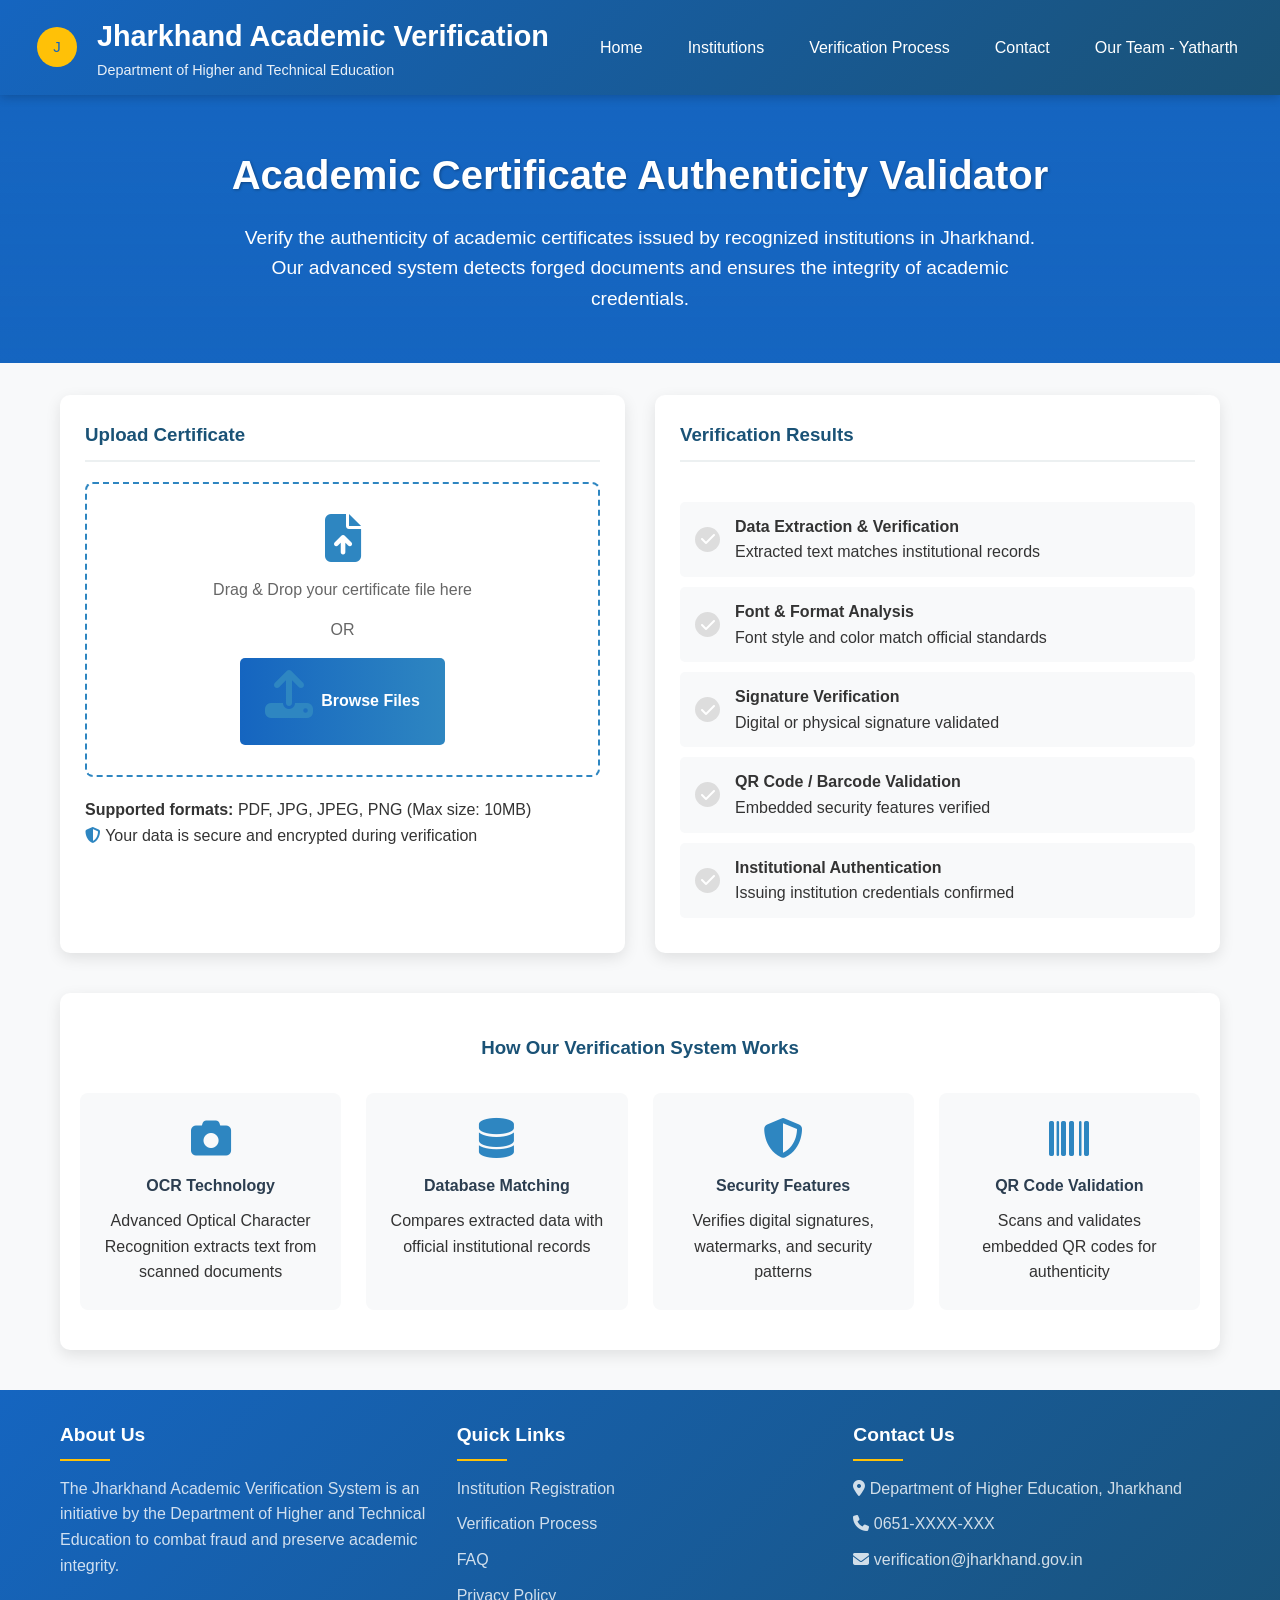
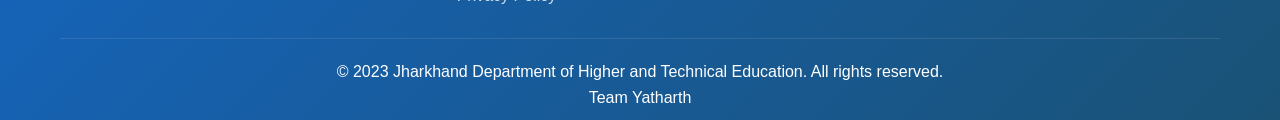
<file: src/frontend/frontend.html>
<!DOCTYPE html>
<html lang="en">
<head>
    <meta charset="UTF-8">
    <meta name="viewport" content="width=device-width, initial-scale=1.0">
    <title>Jharkhand Academic Certificate Verification</title>
    <link rel="stylesheet" href="https://cdnjs.cloudflare.com/ajax/libs/font-awesome/6.4.0/css/all.min.css">
    <style>
        :root {
            --primary-color: #1a5276;
            --secondary-color: #2e86c1;
            --accent-color: #f39c12;
            --light-color: #ecf0f1;
            --dark-color: #2c3e50;
            --success-color: #27ae60;
            --warning-color: #e74c3c;
            --govt-blue: #1565C0;
            --govt-light-blue: #64B5F6;
            --govt-gold: #FFC107;
        }
        
        * {
            margin: 0;
            padding: 0;
            box-sizing: border-box;
            font-family: 'Segoe UI', Tahoma, Geneva, Verdana, sans-serif;
        }
        
        body {
            background-color: #f8f9fa;
            color: #333;
            line-height: 1.6;
        }
        
        /* Navbar Styles */
        .navbar {
            background: linear-gradient(135deg, var(--govt-blue) 0%, var(--primary-color) 100%);
            color: white;
            padding: 0.8rem 2rem;
            display: flex;
            justify-content: space-between;
            align-items: center;
            box-shadow: 0 2px 10px rgba(0, 0, 0, 0.2);
            position: sticky;
            top: 0;
            z-index: 100;
        }
        
        .navbar .logo {
            display: flex;
            align-items: center;
            gap: 15px;
        }
        
        .navbar .logo img {
            height: 50px;
        }
        
        .navbar .logo-text {
            display: flex;
            flex-direction: column;
        }
        
        .navbar .logo-text h1 {
            font-size: 1.8rem;
            font-weight: 700;
        }
        
        .navbar .logo-text span {
            font-size: 0.9rem;
            opacity: 0.9;
        }
        
        .nav-links {
            display: flex;
            list-style: none;
            gap: 25px;
        }
        
        .nav-links a {
            color: white;
            text-decoration: none;
            font-weight: 500;
            padding: 5px 10px;
            border-radius: 4px;
            transition: background 0.3s;
        }
        
        .nav-links a:hover {
            background: rgba(255, 255, 255, 0.1);
        }
        
        /* Header Section */
        .header {
            background: linear-gradient(rgba(21, 101, 192, 0.8), rgba(21, 101, 192, 0.9)), url('data:image/svg+xml;utf8,<svg xmlns="http://www.w3.org/2000/svg" width="100" height="100" viewBox="0 0 100 100"><rect fill="%231565C0" width="100" height="100"/><path fill="%231965a0" d="M0 0L100 100"></path><path fill="%231965a0" d="M100 0L0 100"></path></svg>');
            background-size: cover;
            color: white;
            text-align: center;
            padding: 3rem 2rem;
            margin-bottom: 2rem;
        }
        
        .header h2 {
            font-size: 2.5rem;
            margin-bottom: 1rem;
            text-shadow: 1px 1px 3px rgba(0, 0, 0, 0.3);
        }
        
        .header p {
            font-size: 1.2rem;
            max-width: 800px;
            margin: 0 auto;
        }
        
        /* Main Content */
        .container {
            max-width: 1200px;
            margin: 0 auto;
            padding: 0 20px;
        }
        
        .verification-section {
            display: grid;
            grid-template-columns: 1fr 1fr;
            gap: 30px;
            margin-bottom: 40px;
        }
        
        @media (max-width: 900px) {
            .verification-section {
                grid-template-columns: 1fr;
            }
        }
        
        /* Upload Section */
        .upload-section {
            background: white;
            border-radius: 10px;
            padding: 25px;
            box-shadow: 0 5px 15px rgba(0, 0, 0, 0.1);
        }
        
        .upload-section h3 {
            color: var(--primary-color);
            margin-bottom: 20px;
            padding-bottom: 10px;
            border-bottom: 2px solid var(--light-color);
        }
        
        .upload-area {
            border: 2px dashed var(--secondary-color);
            border-radius: 8px;
            padding: 30px;
            text-align: center;
            cursor: pointer;
            transition: all 0.3s;
            margin-bottom: 20px;
        }
        
        .upload-area:hover {
            background-color: #f0f8ff;
        }
        
        .upload-area i {
            font-size: 3rem;
            color: var(--secondary-color);
            margin-bottom: 15px;
        }
        
        .upload-area p {
            color: #666;
            margin-bottom: 15px;
        }
        
        .upload-btn {
            background: linear-gradient(to right, var(--govt-blue), var(--secondary-color));
            color: white;
            border: none;
            padding: 12px 25px;
            border-radius: 5px;
            font-size: 1rem;
            font-weight: 600;
            cursor: pointer;
            transition: all 0.3s;
            display: inline-flex;
            align-items: center;
            gap: 8px;
        }
        
        .upload-btn:hover {
            background: linear-gradient(to right, var(--secondary-color), var(--govt-blue));
            transform: translateY(-2px);
            box-shadow: 0 5px 10px rgba(0, 0, 0, 0.1);
        }
        
        .upload-btn:disabled {
            background: #95a5a6;
            cursor: not-allowed;
            transform: none;
            box-shadow: none;
        }
        
        .file-input {
            display: none;
        }
        
        .file-info {
            margin-top: 15px;
            padding: 10px;
            background: #f8f9fa;
            border-radius: 5px;
            display: none;
        }
        
        /* Verification Results */
        .results-section {
            background: white;
            border-radius: 10px;
            padding: 25px;
            box-shadow: 0 5px 15px rgba(0, 0, 0, 0.1);
            position: relative;
            min-height: 400px;
            display: flex;
            flex-direction: column;
        }
        
        .results-section h3 {
            color: var(--primary-color);
            margin-bottom: 20px;
            padding-bottom: 10px;
            border-bottom: 2px solid var(--light-color);
        }
        
        .verification-status {
            text-align: center;
            padding: 20px;
            margin: 20px 0;
            border-radius: 8px;
            display: none;
        }
        
        .status-valid {
            background-color: rgba(39, 174, 96, 0.1);
            border: 1px solid var(--success-color);
            color: var(--success-color);
        }
        
        .status-invalid {
            background-color: rgba(231, 76, 60, 0.1);
            border: 1px solid var(--warning-color);
            color: var(--warning-color);
        }
        
        .verification-criteria {
            margin-top: 20px;
        }
        
        .criteria-item {
            display: flex;
            align-items: center;
            padding: 12px 15px;
            margin-bottom: 10px;
            background: #f8f9fa;
            border-radius: 5px;
            transition: all 0.3s;
        }
        
        .criteria-item.checked {
            background: rgba(39, 174, 96, 0.1);
        }
        
        .criteria-item .check-icon {
            margin-right: 15px;
            width: 25px;
            height: 25px;
            border-radius: 50%;
            background: #ddd;
            display: flex;
            align-items: center;
            justify-content: center;
            color: white;
        }
        
        .criteria-item.checked .check-icon {
            background: var(--success-color);
        }
        
        /* Features Section */
        .features-section {
            padding: 40px 0;
            background: white;
            border-radius: 10px;
            box-shadow: 0 5px 15px rgba(0, 0, 0, 0.1);
            margin-bottom: 40px;
        }
        
        .features-section h3 {
            text-align: center;
            color: var(--primary-color);
            margin-bottom: 30px;
        }
        
        .features-grid {
            display: grid;
            grid-template-columns: repeat(auto-fit, minmax(250px, 1fr));
            gap: 25px;
            padding: 0 20px;
        }
        
        .feature-card {
            text-align: center;
            padding: 25px 20px;
            border-radius: 8px;
            background: #f8f9fa;
            transition: all 0.3s;
        }
        
        .feature-card:hover {
            transform: translateY(-5px);
            box-shadow: 0 10px 20px rgba(0, 0, 0, 0.1);
        }
        
        .feature-card i {
            font-size: 2.5rem;
            color: var(--secondary-color);
            margin-bottom: 15px;
        }
        
        .feature-card h4 {
            color: var(--dark-color);
            margin-bottom: 10px;
        }
        
        /* Footer */
        .footer {
            background: linear-gradient(135deg, var(--govt-blue) 0%, var(--primary-color) 100%);
            color: white;
            padding: 30px 0 10px;
        }
        
        .footer-content {
            display: grid;
            grid-template-columns: repeat(auto-fit, minmax(250px, 1fr));
            gap: 30px;
            margin-bottom: 20px;
        }
        
        .footer-section h4 {
            font-size: 1.2rem;
            margin-bottom: 15px;
            position: relative;
            padding-bottom: 10px;
        }
        
        .footer-section h4::after {
            content: '';
            position: absolute;
            bottom: 0;
            left: 0;
            width: 50px;
            height: 2px;
            background: var(--govt-gold);
        }
        
        .footer-section p, .footer-section a {
            color: rgba(255, 255, 255, 0.8);
            margin-bottom: 10px;
            display: block;
            text-decoration: none;
            transition: color 0.3s;
        }
        
        .footer-section a:hover {
            color: white;
        }
        
        .footer-bottom {
            text-align: center;
            padding-top: 20px;
            border-top: 1px solid rgba(255, 255, 255, 0.1);
        }
        
        /* Animations */
        @keyframes fadeIn {
            from { opacity: 0; }
            to { opacity: 1; }
        }
        
        @keyframes spin {
            0% { transform: rotate(0deg); }
            100% { transform: rotate(360deg); }
        }
        
        .spinner {
            animation: spin 1s linear infinite;
            display: none;
            margin-left: 10px;
        }
        
        .fade-in {
            animation: fadeIn 0.5s ease-in;
        }
    </style>
</head>
<body>
    <!-- Navbar -->
    <nav class="navbar">
        <div class="logo">
            <img src="data:image/svg+xml;utf8,<svg xmlns='http://www.w3.org/2000/svg' viewBox='0 0 100 100'><circle cx='50' cy='50' r='40' fill='%23FFC107' /><text x='50' y='60' font-family='Arial' font-size='30' text-anchor='middle' fill='%231565C0'>J</text></svg>" alt="Jharkhand Government Logo">
            <div class="logo-text">
                <h1>Jharkhand Academic Verification</h1>
                <span>Department of Higher and Technical Education</span>
            </div>
        </div>
        <ul class="nav-links">
            <li><a href="#">Home</a></li>
            <li><a href="#">Institutions</a></li>
            <li><a href="#">Verification Process</a></li>
            <li><a href="#">Contact</a></li>
            <li><a href="#">Our Team - Yatharth</a></li>
        </ul>
    </nav>

    <!-- Header Section -->
    <header class="header">
        <h2>Academic Certificate Authenticity Validator</h2>
        <p>Verify the authenticity of academic certificates issued by recognized institutions in Jharkhand. Our advanced system detects forged documents and ensures the integrity of academic credentials.</p>
    </header>

    <!-- Main Content -->
    <div class="container">
        <div class="verification-section">
            <!-- Upload Section -->
            <div class="upload-section">
                <h3>Upload Certificate</h3>
                <div class="upload-area" id="dropZone">
                    <i class="fas fa-file-upload"></i>
                    <p>Drag & Drop your certificate file here</p>
                    <p>OR</p>
                    <button class="upload-btn" id="uploadBtn">
                        <i class="fas fa-upload"></i> Browse Files
                    </button>
                    <input type="file" id="fileInput" class="file-input" accept=".pdf,.jpg,.jpeg,.png">
                </div>
                <div class="file-info" id="fileInfo">
                    <p><strong>Selected file:</strong> <span id="fileName"></span></p>
                    <p><strong>File type:</strong> <span id="fileType"></span></p>
                    <p><strong>File size:</strong> <span id="fileSize"></span></p>
                </div>
                <div style="margin-top: 20px;">
                    <p><strong>Supported formats:</strong> PDF, JPG, JPEG, PNG (Max size: 10MB)</p>
                    <p><i class="fas fa-shield-alt" style="color: var(--secondary-color);"></i> Your data is secure and encrypted during verification</p>
                </div>
            </div>

            <!-- Verification Results -->
            <div class="results-section">
                <h3>Verification Results</h3>
                <div class="verification-status" id="verificationStatus">
                    <i class="fas fa-check-circle" style="font-size: 3rem; margin-bottom: 15px;"></i>
                    <h4 id="statusTitle">Verification Complete</h4>
                    <p id="statusMessage">Your certificate has been successfully verified.</p>
                </div>
                
                <div class="verification-criteria">
                    <div class="criteria-item" id="criteria1">
                        <div class="check-icon"><i class="fas fa-check"></i></div>
                        <div>
                            <h4>Data Extraction & Verification</h4>
                            <p>Extracted text matches institutional records</p>
                        </div>
                    </div>
                    <div class="criteria-item" id="criteria2">
                        <div class="check-icon"><i class="fas fa-check"></i></div>
                        <div>
                            <h4>Font & Format Analysis</h4>
                            <p>Font style and color match official standards</p>
                        </div>
                    </div>
                    <div class="criteria-item" id="criteria3">
                        <div class="check-icon"><i class="fas fa-check"></i></div>
                        <div>
                            <h4>Signature Verification</h4>
                            <p>Digital or physical signature validated</p>
                        </div>
                    </div>
                    <div class="criteria-item" id="criteria4">
                        <div class="check-icon"><i class="fas fa-check"></i></div>
                        <div>
                            <h4>QR Code / Barcode Validation</h4>
                            <p>Embedded security features verified</p>
                        </div>
                    </div>
                    <div class="criteria-item" id="criteria5">
                        <div class="check-icon"><i class="fas fa-check"></i></div>
                        <div>
                            <h4>Institutional Authentication</h4>
                            <p>Issuing institution credentials confirmed</p>
                        </div>
                    </div>
                </div>
            </div>
        </div>

        <!-- Features Section -->
        <div class="features-section">
            <h3>How Our Verification System Works</h3>
            <div class="features-grid">
                <div class="feature-card">
                    <i class="fas fa-camera"></i>
                    <h4>OCR Technology</h4>
                    <p>Advanced Optical Character Recognition extracts text from scanned documents</p>
                </div>
                <div class="feature-card">
                    <i class="fas fa-database"></i>
                    <h4>Database Matching</h4>
                    <p>Compares extracted data with official institutional records</p>
                </div>
                <div class="feature-card">
                    <i class="fas fa-shield-alt"></i>
                    <h4>Security Features</h4>
                    <p>Verifies digital signatures, watermarks, and security patterns</p>
                </div>
                <div class="feature-card">
                    <i class="fas fa-barcode"></i>
                    <h4>QR Code Validation</h4>
                    <p>Scans and validates embedded QR codes for authenticity</p>
                </div>
            </div>
        </div>
    </div>

    <!-- Footer -->
    <footer class="footer">
        <div class="container">
            <div class="footer-content">
                <div class="footer-section">
                    <h4>About Us</h4>
                    <p>The Jharkhand Academic Verification System is an initiative by the Department of Higher and Technical Education to combat fraud and preserve academic integrity.</p>
                </div>
                <div class="footer-section">
                    <h4>Quick Links</h4>
                    <a href="#">Institution Registration</a>
                    <a href="#">Verification Process</a>
                    <a href="#">FAQ</a>
                    <a href="#">Privacy Policy</a>
                </div>
                <div class="footer-section">
                    <h4>Contact Us</h4>
                    <p><i class="fas fa-map-marker-alt"></i> Department of Higher Education, Jharkhand</p>
                    <p><i class="fas fa-phone"></i> 0651-XXXX-XXX</p>
                    <p><i class="fas fa-envelope"></i> verification@jharkhand.gov.in</p>
                </div>
            </div>
            <div class="footer-bottom">
                <p>&copy; 2023 Jharkhand Department of Higher and Technical Education. All rights reserved.</p>
                <p>Team Yatharth</p>
            </div>
        </div>
    </footer>

    <script>
        document.addEventListener('DOMContentLoaded', function() {
            const uploadBtn = document.getElementById('uploadBtn');
            const fileInput = document.getElementById('fileInput');
            const dropZone = document.getElementById('dropZone');
            const fileInfo = document.getElementById('fileInfo');
            const fileName = document.getElementById('fileName');
            const fileType = document.getElementById('fileType');
            const fileSize = document.getElementById('fileSize');
            const verificationStatus = document.getElementById('verificationStatus');
            const statusTitle = document.getElementById('statusTitle');
            const statusMessage = document.getElementById('statusMessage');
            
            // Criteria items
            const criteria1 = document.getElementById('criteria1');
            const criteria2 = document.getElementById('criteria2');
            const criteria3 = document.getElementById('criteria3');
            const criteria4 = document.getElementById('criteria4');
            const criteria5 = document.getElementById('criteria5');
            
            // Upload button click event
            uploadBtn.addEventListener('click', function() {
                fileInput.click();
            });
            
            // File input change event
            fileInput.addEventListener('change', function(e) {
                if (e.target.files.length > 0) {
                    handleFile(e.target.files[0]);
                }
            });
            
            // Drag and drop functionality - FIXED
            dropZone.addEventListener('dragover', function(e) {
                e.preventDefault();
                dropZone.style.borderColor = '#f39c12'; // Using actual color value instead of var()
                dropZone.style.backgroundColor = '#f0f8ff';
            });
            
            dropZone.addEventListener('dragleave', function() {
                dropZone.style.borderColor = '#2e86c1'; // Using actual color value instead of var()
                dropZone.style.backgroundColor = 'transparent';
            });
            
            dropZone.addEventListener('drop', function(e) {
                e.preventDefault();
                dropZone.style.borderColor = '#2e86c1'; // Using actual color value instead of var()
                dropZone.style.backgroundColor = 'transparent';
                
                if (e.dataTransfer.files.length > 0) {
                    handleFile(e.dataTransfer.files[0]);
                }
            });
            
            // Handle the selected file
            function handleFile(file) {
                // Check file type and size
                const validTypes = ['image/jpeg', 'image/jpg', 'image/png', 'application/pdf'];
                const maxSize = 10 * 1024 * 1024; // 10MB
                
                if (!validTypes.includes(file.type)) {
                    alert('Please select a valid file type (JPEG, PNG, PDF).');
                    return;
                }
                
                if (file.size > maxSize) {
                    alert('File size exceeds the maximum limit of 10MB.');
                    return;
                }
                
                // Display file information
                fileName.textContent = file.name;
                fileType.textContent = file.type;
                fileSize.textContent = formatFileSize(file.size);
                fileInfo.style.display = 'block';
                
                // Disable upload button
                uploadBtn.disabled = true;
                uploadBtn.innerHTML = '<i class="fas fa-spinner spinner"></i> Verifying...';
                document.querySelector('.spinner').style.display = 'inline-block';
                
                // Simulate verification process
                simulateVerification();
            }
            
            // Format file size
            function formatFileSize(bytes) {
                if (bytes === 0) return '0 Bytes';
                const k = 1024;
                const sizes = ['Bytes', 'KB', 'MB', 'GB'];
                const i = Math.floor(Math.log(bytes) / Math.log(k));
                return parseFloat((bytes / Math.pow(k, i)).toFixed(2)) + ' ' + sizes[i];
            }
            
            // Simulate the verification process
            function simulateVerification() {
                // Reset all criteria
                [criteria1, criteria2, criteria3, criteria4, criteria5].forEach(item => {
                    item.classList.remove('checked');
                });
                
                // Hide verification status
                verificationStatus.style.display = 'none';
                
                // Simulate processing with delays
                setTimeout(() => {
                    criteria1.classList.add('checked');
                }, 1000);
                
                setTimeout(() => {
                    criteria2.classList.add('checked');
                }, 2000);
                
                setTimeout(() => {
                    criteria3.classList.add('checked');
                }, 3000);
                
                setTimeout(() => {
                    criteria4.classList.add('checked');
                }, 4000);
                
                setTimeout(() => {
                    criteria5.classList.add('checked');
                    
                    // Show verification status (85% chance of valid, 15% chance of invalid)
                    const isValid = Math.random() > 0.15;
                    
                    if (isValid) {
                        verificationStatus.className = 'verification-status status-valid';
                        statusTitle.innerHTML = '<i class="fas fa-check-circle"></i> Certificate Valid';
                        statusMessage.textContent = 'This certificate has been verified as authentic. All security features match our records.';
                    } else {
                        verificationStatus.className = 'verification-status status-invalid';
                        statusTitle.innerHTML = '<i class="fas fa-times-circle"></i> Certificate Invalid';
                        statusMessage.textContent = 'This certificate could not be verified. It may be forged or tampered with.';
                    }
                    
                    verificationStatus.style.display = 'block';
                    verificationStatus.classList.add('fade-in');
                    
                    // Re-enable upload button
                    setTimeout(() => {
                        uploadBtn.disabled = false;
                        uploadBtn.innerHTML = '<i class="fas fa-upload"></i> Upload Another Certificate';
                        document.querySelector('.spinner').style.display = 'none';
                    }, 1000);
                }, 5000);
            }
        });
    </script>
</body>
</html>
</file>
